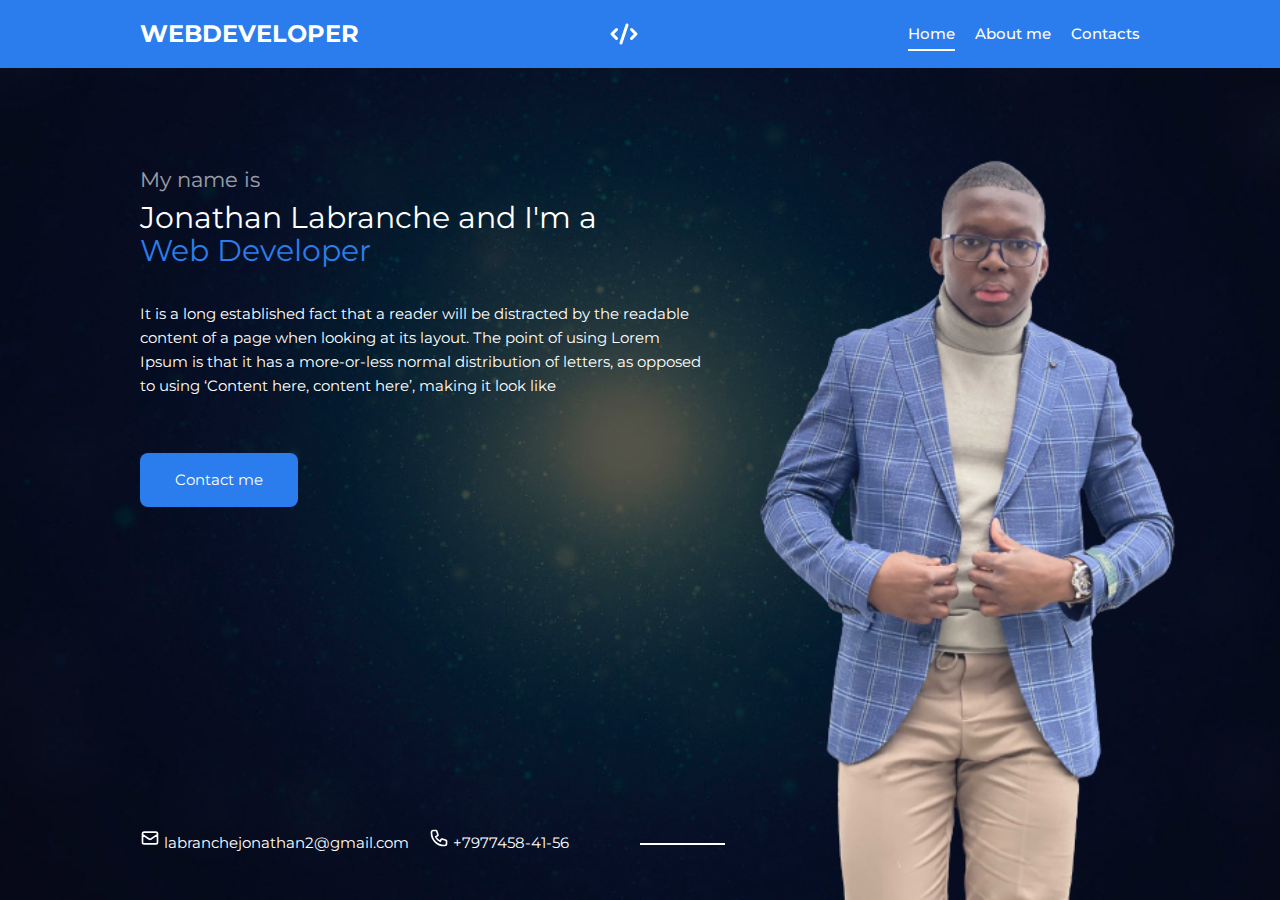
<file: index.html>
<!DOCTYPE html>
<html lang="en">
  <head>
    <meta charset="UTF-8" />
    <meta http-equiv="X-UA-Compatible" content="IE=edge" />
    <link rel="preconnect" href="https://fonts.googleapis.com" />
    <link rel="preconnect" href="https://fonts.gstatic.com" crossorigin />
    <link
      href="https://fonts.googleapis.com/css2?family=Montserrat:wght@300;400;500;700&display=swap"
      rel="stylesheet"
    />
    <meta name="viewport" content="width=device-width, initial-scale=1.0" />
    <link rel="stylesheet" href="style.css" />
    <title>Portfolio</title>
  </head>
  <body>
    <div class="page">
      <header class="header">
        <!--Header-->
        <div class="container">
          <div class="header_inner">
            <div class="header_brand">WEBDEVELOPER</div>
            <div class="header_logo">
              <svg
                xmlns="http://www.w3.org/2000/svg"
                class="logo_img"
                viewBox="0 0 20 20"
                fill="currentColor"
              >
                <path
                  fill-rule="evenodd"
                  d="M12.316 3.051a1 1 0 01.633 1.265l-4 12a1 1 0 11-1.898-.632l4-12a1 1 0 011.265-.633zM5.707 6.293a1 1 0 010 1.414L3.414 10l2.293 2.293a1 1 0 11-1.414 1.414l-3-3a1 1 0 010-1.414l3-3a1 1 0 011.414 0zm8.586 0a1 1 0 011.414 0l3 3a1 1 0 010 1.414l-3 3a1 1 0 11-1.414-1.414L16.586 10l-2.293-2.293a1 1 0 010-1.414z"
                  clip-rule="evenodd"
                />
              </svg>
            </div>
            <nav class="header_nav">
              <a class="nav_link active" href="index.html">Home</a>
              <a class="nav_link" href="about.html">About me</a>
              <a class="nav_link" href="contacts.html">Contacts</a>
            </nav>
          </div>
        </div>
      </header>
      <!--Header-->

      <div class="container">
        <!--Main-->
        <main class="intro">
          <div class="content_header">
            <p class="intro_suptitle">My name is</p>
            <h1 class="intro_title">
              Jonathan Labranche and I'm a <br />
              <span>Web Developer</span>
            </h1>
          </div>
          <div class="bio">
            It is a long established fact that a reader will be distracted by
            the readable content of a page when looking at its layout. The point
            of using Lorem Ipsum is that it has a more-or-less normal
            distribution of letters, as opposed to using ‘Content here, content
            here’, making it look like
          </div>
          <a class="btn" href="#">Contact me</a>
        </main>
        <!--Main-->

        <footer class="footer">
          <div class="container">
            <div class="contacts">
              <div class="contact_inner">
                <a
                  class="contact_link"
                  href="mailto:labranchejonathan2@gmail.com"
                >
                  <svg
                    xmlns="http://www.w3.org/2000/svg"
                    class="contact_item"
                    fill="none"
                    viewBox="0 0 24 24"
                    stroke="currentColor"
                    stroke-width="2"
                  >
                    <path
                      stroke-linecap="round"
                      stroke-linejoin="round"
                      d="M3 8l7.89 5.26a2 2 0 002.22 0L21 8M5 19h14a2 2 0 002-2V7a2 2 0 00-2-2H5a2 2 0 00-2 2v10a2 2 0 002 2z"
                    />
                  </svg>
                  labranchejonathan2@gmail.com</a
                >
              </div>
              <div class="contact_inner">
                <a class="contact_link" href="tel:+79774584156">
                  <svg
                    xmlns="http://www.w3.org/2000/svg"
                    class="contact_item"
                    fill="none"
                    viewBox="0 0 24 24"
                    stroke="currentColor"
                    stroke-width="2"
                  >
                    <path
                      stroke-linecap="round"
                      stroke-linejoin="round"
                      d="M3 5a2 2 0 012-2h3.28a1 1 0 01.948.684l1.498 4.493a1 1 0 01-.502 1.21l-2.257 1.13a11.042 11.042 0 005.516 
                    5.516l1.13-2.257a1 1 0 011.21-.502l4.493 1.498a1 1 0 01.684.949V19a2 2 0 01-2 2h-1C9.716 21 3 14.284 3 6V5z"
                    />
                  </svg>
                  +7977458-41-56
                </a>
              </div>
            </div>
          </div>
        </footer>
      </div>
      <img class="author" src="img/john-removebg-preview.png" alt="" />
    </div>
  </body>
</html>
</file>
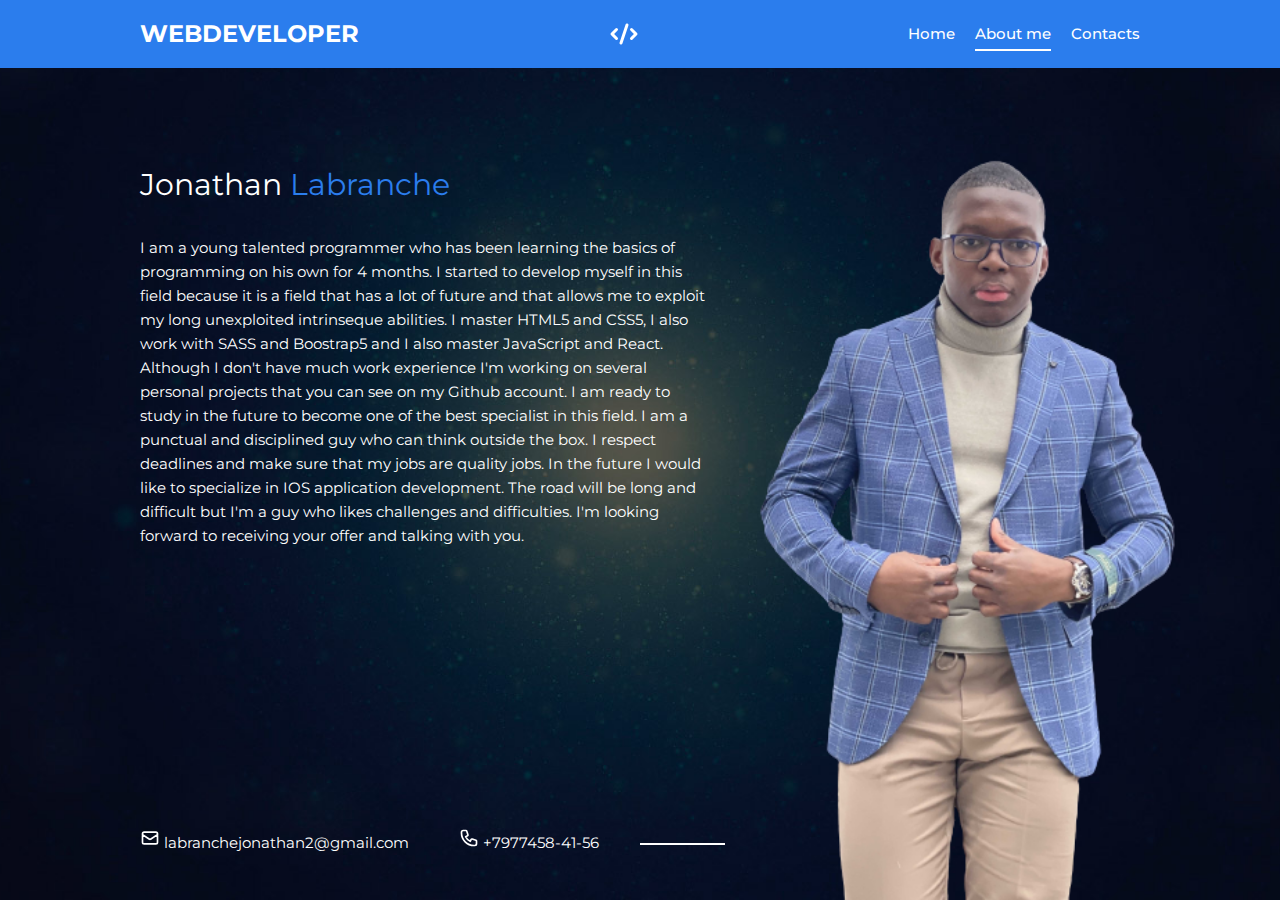
<file: about.html>
<!DOCTYPE html>
<html lang="en">
  <head>
    <meta charset="UTF-8" />
    <meta http-equiv="X-UA-Compatible" content="IE=edge" />
    <link rel="preconnect" href="https://fonts.googleapis.com" />
    <link rel="preconnect" href="https://fonts.gstatic.com" crossorigin />
    <link
      href="https://fonts.googleapis.com/css2?family=Montserrat:wght@300;400;500;700&display=swap"
      rel="stylesheet"
    />
    <meta name="viewport" content="width=device-width, initial-scale=1.0" />
    <link rel="stylesheet" href="style.css" />
    <title>Portfolio</title>
  </head>
  <body>
    <div class="page">
      <header class="header">
        <!--Header-->
        <div class="container">
          <div class="header_inner">
            <div class="header_brand">WEBDEVELOPER</div>
            <div class="header_logo">
              <svg
                xmlns="http://www.w3.org/2000/svg"
                class="logo_img"
                viewBox="0 0 20 20"
                fill="currentColor"
              >
                <path
                  fill-rule="evenodd"
                  d="M12.316 3.051a1 1 0 01.633 1.265l-4 12a1 1 0 11-1.898-.632l4-12a1 1 0 011.265-.633zM5.707 6.293a1 1 0 010 1.414L3.414 10l2.293 2.293a1 1 0 11-1.414 1.414l-3-3a1 1 0 010-1.414l3-3a1 1 0 011.414 0zm8.586 0a1 1 0 011.414 0l3 3a1 1 0 010 1.414l-3 3a1 1 0 11-1.414-1.414L16.586 10l-2.293-2.293a1 1 0 010-1.414z"
                  clip-rule="evenodd"
                />
              </svg>
            </div>
            <nav class="header_nav">
              <a class="nav_link" href="index.html">Home</a>
              <a class="nav_link active" href="about.html">About me</a>
              <a class="nav_link" href="contacts.html">Contacts</a>
            </nav>
          </div>
        </div>
      </header>
      <!--Header-->

      <div class="container">
        <!--Main-->
        <main class="intro">
          <div class="content_header">
            <h1 class="intro_title">Jonathan <span>Labranche</span></h1>
          </div>
          <div class="bio">
            I am a young talented programmer who has been learning the basics of
            programming on his own for 4 months. I started to develop myself in
            this field because it is a field that has a lot of future and that
            allows me to exploit my long unexploited intrinseque abilities. I
            master HTML5 and CSS5, I also work with SASS and Boostrap5 and I
            also master JavaScript and React. Although I don't have much work
            experience I'm working on several personal projects that you can see
            on my Github account. I am ready to study in the future to become
            one of the best specialist in this field. I am a punctual and
            disciplined guy who can think outside the box. I respect deadlines
            and make sure that my jobs are quality jobs. In the future I would
            like to specialize in IOS application development. The road will be
            long and difficult but I'm a guy who likes challenges and
            difficulties. I'm looking forward to receiving your offer and
            talking with you.
          </div>
        </main>
        <!--Main-->

        <footer class="footer">
          <div class="container">
            <div class="contacts">
              <a
                class="contact_link"
                href="mailto:labranchejonathan2@gmail.com"
              >
                <svg
                  xmlns="http://www.w3.org/2000/svg"
                  class="contact_item"
                  fill="none"
                  viewBox="0 0 24 24"
                  stroke="currentColor"
                  stroke-width="2"
                >
                  <path
                    stroke-linecap="round"
                    stroke-linejoin="round"
                    d="M3 8l7.89 5.26a2 2 0 002.22 0L21 8M5 19h14a2 2 0 002-2V7a2 2 0 00-2-2H5a2 2 0 00-2 2v10a2 2 0 002 2z"
                  />
                </svg>
                labranchejonathan2@gmail.com</a
              >

              <a class="contact_link" href="tel:+79774584156">
                <svg
                  xmlns="http://www.w3.org/2000/svg"
                  class="contact_item"
                  fill="none"
                  viewBox="0 0 24 24"
                  stroke="currentColor"
                  stroke-width="2"
                >
                  <path
                    stroke-linecap="round"
                    stroke-linejoin="round"
                    d="M3 5a2 2 0 012-2h3.28a1 1 0 01.948.684l1.498 4.493a1 1 0 01-.502 1.21l-2.257 1.13a11.042 11.042 0 005.516 5.516l1.13-2.257a1 1 0 011.21-.502l4.493 1.498a1 1 0 01.684.949V19a2 2 0 01-2 2h-1C9.716 21 3 14.284 3 6V5z"
                  />
                </svg>
                +7977458-41-56</a
              >
            </div>
          </div>
        </footer>
      </div>
      <img class="author" src="img/john-removebg-preview.png" alt="" />
    </div>
  </body>
</html>
</file>
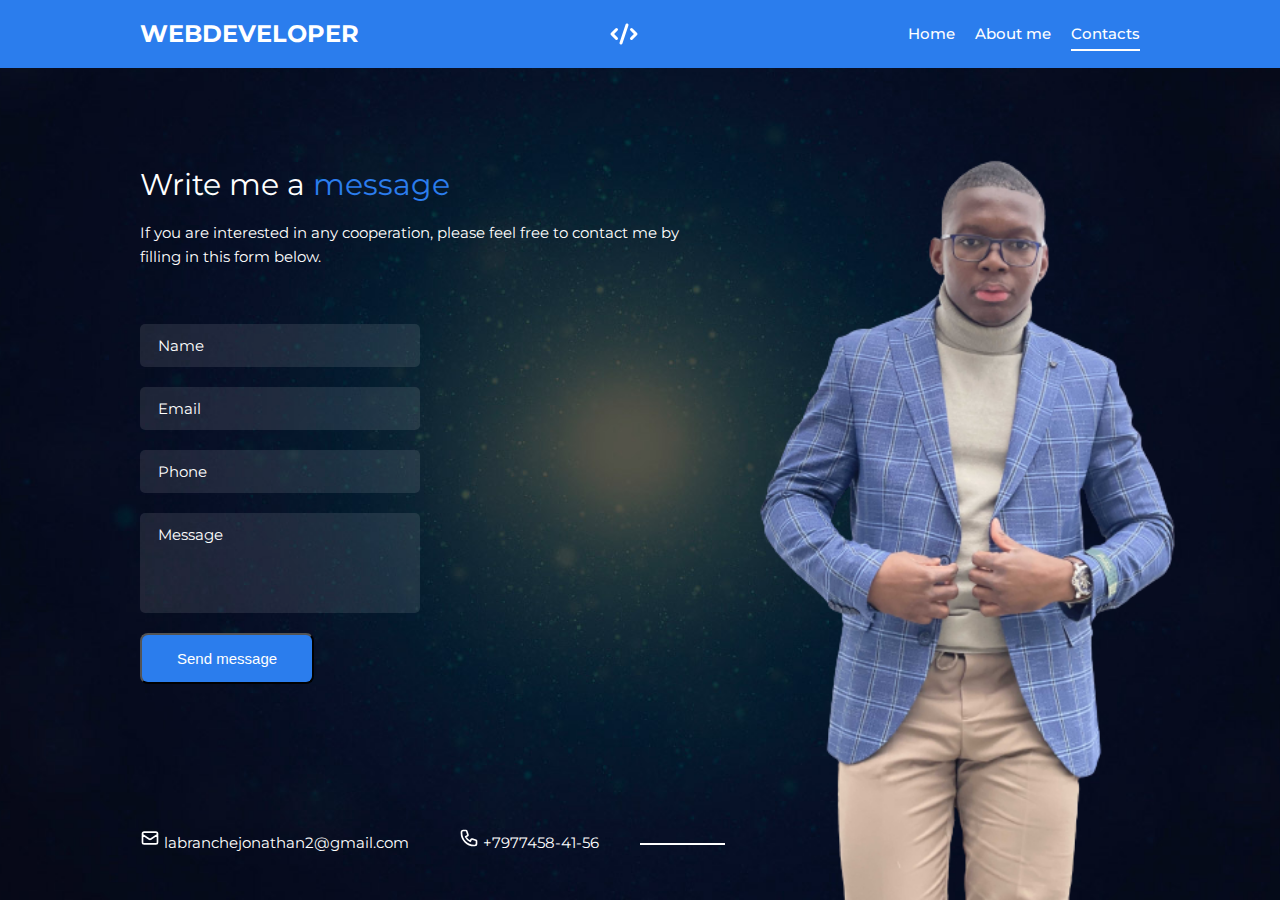
<file: contacts.html>
<!DOCTYPE html>
<html lang="en">
  <head>
    <meta charset="UTF-8" />
    <meta http-equiv="X-UA-Compatible" content="IE=edge" />
    <link rel="preconnect" href="https://fonts.googleapis.com" />
    <link rel="preconnect" href="https://fonts.gstatic.com" crossorigin />
    <link
      href="https://fonts.googleapis.com/css2?family=Montserrat:wght@300;400;500;700&display=swap"
      rel="stylesheet"
    />
    <meta name="viewport" content="width=device-width, initial-scale=1.0" />
    <link rel="stylesheet" href="style.css" />
    <title>Portfolio</title>
  </head>
  <body>
    <div class="page">
      <header class="header">
        <!--Header-->
        <div class="container">
          <div class="header_inner">
            <div class="header_brand">WEBDEVELOPER</div>
            <div class="header_logo">
              <svg
                xmlns="http://www.w3.org/2000/svg"
                class="logo_img"
                viewBox="0 0 20 20"
                fill="currentColor"
              >
                <path
                  fill-rule="evenodd"
                  d="M12.316 3.051a1 1 0 01.633 1.265l-4 12a1 1 0 11-1.898-.632l4-12a1 1 0 011.265-.633zM5.707 6.293a1 1 0 010 1.414L3.414 10l2.293 2.293a1 1 0 11-1.414 1.414l-3-3a1 1 0 010-1.414l3-3a1 1 0 011.414 0zm8.586 0a1 1 0 011.414 0l3 3a1 1 0 010 1.414l-3 3a1 1 0 11-1.414-1.414L16.586 10l-2.293-2.293a1 1 0 010-1.414z"
                  clip-rule="evenodd"
                />
              </svg>
            </div>
            <nav class="header_nav">
              <a class="nav_link" href="index.html">Home</a>
              <a class="nav_link" href="about.html">About me</a>
              <a class="nav_link active" href="contacts.html">Contacts</a>
            </nav>
          </div>
        </div>
      </header>
      <!--Header-->

      <div class="container">
        <!--Main-->
        <main class="intro">
          <div class="content_header">
            <h1 class="intro_title">Write me a <span>message</span></h1>
            <p class="bio">
              If you are interested in any cooperation, please feel free to
              contact me by filling in this form below.
            </p>
          </div>

          <form class="form" action="/" method="post">
            <div class="form_group">
              <input class="input" type="text" name="name" placeholder="Name" />
            </div>
            <div class="form_group">
              <input
                class="input"
                type="email"
                name="email"
                placeholder="Email"
              />
            </div>
            <div class="form_group">
              <input class="input" type="tel" name="tel" placeholder="Phone" />
            </div>
            <div class="form_group">
              <textarea
                class="textarea"
                name="text"
                placeholder="Message"
              ></textarea>
            </div>
            <div class="form_group">
              <button class="btn" type="submit">Send message</button>
            </div>
          </form>
        </main>
        <!--Main-->

        <footer class="footer">
          <div class="container">
            <div class="contacts">
              <a
                class="contact_link"
                href="mailto:labranchejonathan2@gmail.com"
              >
                <svg
                  xmlns="http://www.w3.org/2000/svg"
                  class="contact_item"
                  fill="none"
                  viewBox="0 0 24 24"
                  stroke="currentColor"
                  stroke-width="2"
                >
                  <path
                    stroke-linecap="round"
                    stroke-linejoin="round"
                    d="M3 8l7.89 5.26a2 2 0 002.22 0L21 8M5 19h14a2 2 0 002-2V7a2 2 0 00-2-2H5a2 2 0 00-2 2v10a2 2 0 002 2z"
                  />
                </svg>
                labranchejonathan2@gmail.com</a
              >

              <a class="contact_link" href="tel:+79774584156">
                <svg
                  xmlns="http://www.w3.org/2000/svg"
                  class="contact_item"
                  fill="none"
                  viewBox="0 0 24 24"
                  stroke="currentColor"
                  stroke-width="2"
                >
                  <path
                    stroke-linecap="round"
                    stroke-linejoin="round"
                    d="M3 5a2 2 0 012-2h3.28a1 1 0 01.948.684l1.498 4.493a1 1 0 01-.502 1.21l-2.257 1.13a11.042 11.042 0 005.516 5.516l1.13-2.257a1 1 0 011.21-.502l4.493 1.498a1 1 0 01.684.949V19a2 2 0 01-2 2h-1C9.716 21 3 14.284 3 6V5z"
                  />
                </svg>
                +7977458-41-56</a
              >
            </div>
          </div>
        </footer>
      </div>
      <img class="author" src="img/john-removebg-preview.png" alt="" />
    </div>
  </body>
</html>
</file>
<file: style.css>
*,
*:before,
*:after {
  margin: 0;
  padding: 0;
  box-sizing: border-box;
}

h1,
h2,
h3,
h4,
h5,
h6 {
  margin: 0;
}

body {
  font-family: "Montserrat", sans-serif;
  font-size: 15px;
  line-height: 1.6;
}

p {
  margin: 0 0 10px;
}

/* Container */

.container {
  width: 100%;
  max-width: 1030px;
  margin: 0 auto;
  padding: 0 15px;
}

/* Page */

.page {
  width: 100%;
  height: 100vh;
  position: relative;
  background: #000 url(img/bg.jpg) center no-repeat;
  background-size: cover;
  overflow: hidden;
}

/* Header */

.header {
  background: #2b7ded;
  padding: 15px 0;
  margin-bottom: 100px;
}

.header_inner {
  display: flex;
  justify-content: space-between;
  align-items: center;
}

.header_nav {
  display: flex;
}
.header_brand {
  font-size: 24px;
  color: #fff;
  text-transform: uppercase;
  font-weight: 700;
}

.logo_img {
  width: 40px;
  height: 30px;
  color: #fff;
  display: block;
}

.nav_link {
  margin-left: 20px;
  font-size: 15px;
  color: #fff;
  font-weight: 500;
  text-decoration: none;
  transition: color 0.2s linear;
}

.nav_link:hover {
  color: rgb(210, 216, 235);
}

.nav_link.active {
  position: relative;
}

.nav_link.active:after {
  content: "";
  width: 100%;
  height: 2px;
  background-color: #fff;
  position: absolute;
  left: 0;
  bottom: -5px;
}

/* Intro */

.intro {
  width: 100%;
  max-width: 565px;
  margin-right: 0;
  /* margin-bottom: 270px; */
}
.intro_suptitle {
  font-size: 21px;
  color: #fff;
  line-height: 1.1;
  opacity: 0.6;
}

.intro_subtitle {
}
.intro_title {
  font-size: 30px;
  font-weight: 400;
  color: #fff;
  line-height: 1.1;
  margin-bottom: 20px;
}

.content_header {
  margin-bottom: 35px;
}
.intro_title span {
  color: #2b7ded;
}

.bio {
  color: #fff;
  margin-bottom: 55px;
}

.btn {
  font-size: 15px;
  display: inline-block;
  color: #fff;
  text-decoration: none;
  padding: 15px 35px;
  font-size: inherit;
  cursor: pointer;
  border-radius: 8px;
  background-color: #2b7ded;
  transition: background-color 0.2s linear;
}

.btn:hover {
  background-color: #1b69d8;
}

/* author */

.author {
  width: 600px;
  height: 800px;
  position: absolute;
  bottom: 0;
  right: 50px;
  z-index: 1;
}

/* contact */

.footer {
  width: 100%;
  position: absolute;
  bottom: 45px;
  left: 0;
}

.contacts {
  display: flex;
  align-items: center;
}

.contact_link {
  font-size: 15px;
  color: #fff;
  text-decoration: none;
  margin-right: 50px;
}

.contact_item {
  width: 20px;
  height: 20px;

  margin-top: 10px;
}

.contact_link:hover {
  text-decoration: underline;
}

.contact_link:last-child {
  margin-right: 0;
}

.contact_link:last-child:after {
  content: "";
  display: block;
  width: 85px;
  height: 2px;
  background-color: #fff;
  position: absolute;
  top: 25px;
  left: 50%;
}

/* Contacts form */

.contacts_title {
  font-size: 30px;
  font-weight: 400;
  color: #fff;
  line-height: 1.1;
  margin-bottom: 20px;
}

.contact_inner {
  display: flex;
  justify-content: center;
  align-items: center;
  margin-right: 20px;
}

.contacts_text {
  font-size: 18px;
  color: #fff;
  line-height: 1.1;
  opacity: 0.6;
}

/* Form */

.form {
  width: 100%;
  max-width: 280px;
}

.input,
.textarea {
  display: block;
  width: 280px;
  font-size: 15px;
  color: #fff;
  font-family: inherit;
  background-color: rgba(255, 255, 255, 0.1);
  border: 0;
  padding: 12px 18px;
  border-radius: 5px;
}

.input::placeholder,
.textarea::placeholder {
  color: #fff;
}

.input:focus::placeholder {
  color: transparent;
}

.textarea {
  height: 100px;
  resize: none;
}

.form_group {
  margin-bottom: 20px;
}

@media screen and (max-width: 1024px) {
  .author {
    right: -180px;
    bottom: -230px;
  }

  .intro {
    min-height: 600px;
  }

  .header {
    margin-bottom: 150px;
  }

  .contact_link:last-child:after {
    display: none;
  }

  .intro {
    margin-bottom: 80px;
  }
}

@media screen and (max-width: 900px) {
  .page {
    min-height: 100vh;
    height: auto;
  }

  .intro {
    max-width: none;
  }

  .intro {
    text-align: center;
  }

  .author {
    display: none;
  }

  .footer {
    position: static;
    padding-bottom: 20px;
  }

  .form {
    margin: 0 auto;
  }
}

@media screen and (max-width: 650px) {
  .logo_img {
    display: none;
  }
  .header_brand {
    font-size: 20px;
  }
}

@media screen and (max-width: 492px) {
  .intro_title {
    font-size: 25px;
  }

  .bio {
    margin-bottom: 30px;
  }

  .page {
    min-height: 100vh;
    height: auto;
  }

  .header {
    margin-bottom: 50px;
  }

  .intro {
    text-align: center;
  }

  .header_inner {
    flex-direction: column;
  }
  .header_brand {
    margin-bottom: 10px;
  }
  .contacts {
    display: flex;
    flex-direction: column;
  }
  .contact_link {
    margin-right: 0;
    margin-bottom: 10px;
  }

  .btn {
  }
}

@media screen and (max-width: 330px) {
  .contacts a {
    text-align: center;
  }
}
</file>
